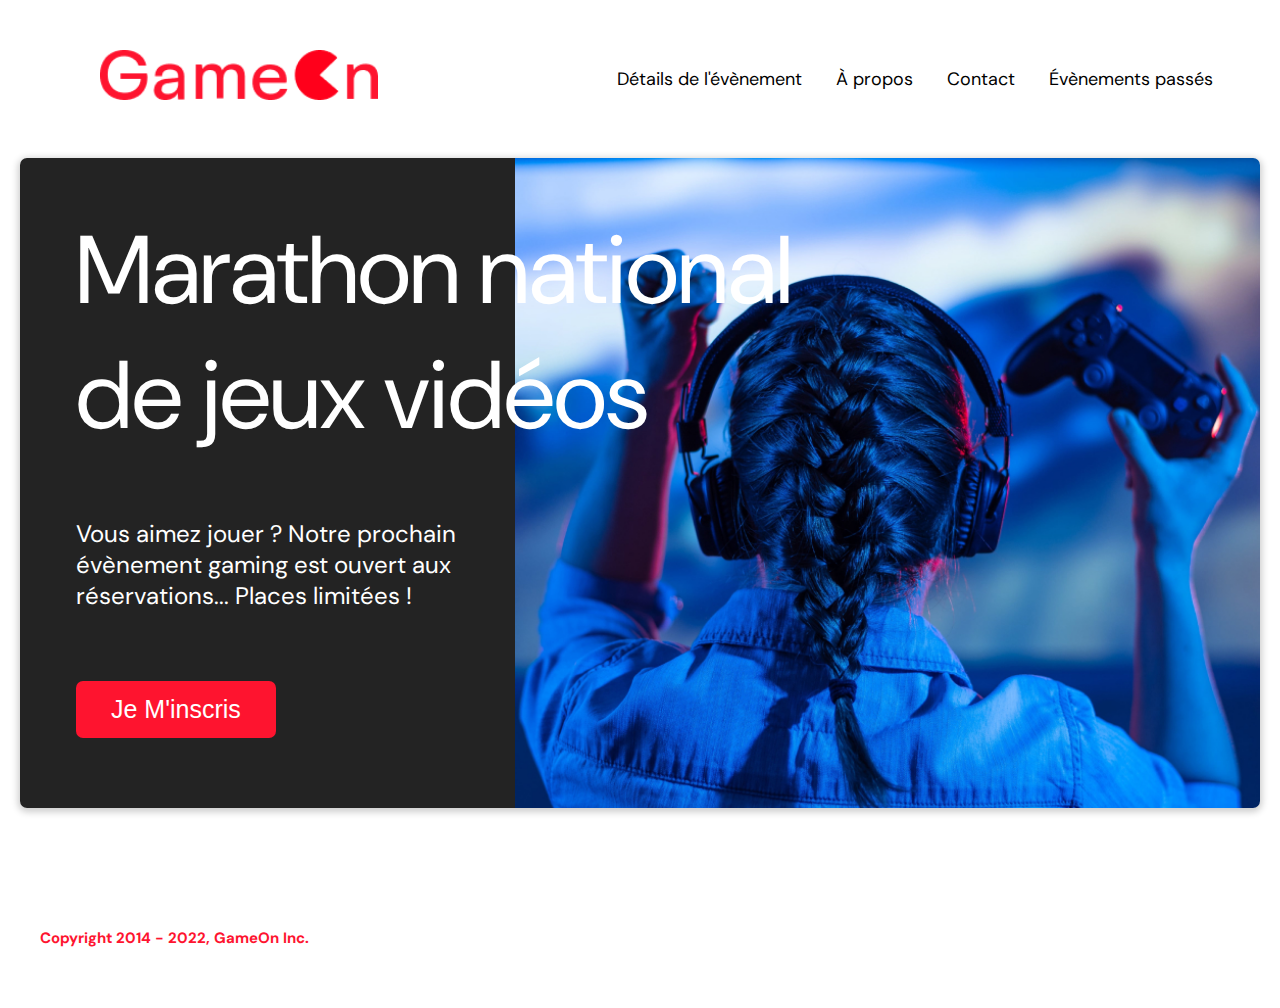
<file: index.html>
<!DOCTYPE html>
<html lang="en">

<head>
  <meta charset="utf-8" />
  <title>Reservation</title>
  <meta name="viewport" content="width=device-width,initial-scale=1" />
  <link rel="stylesheet" href="style.css" />
  <link rel="stylesheet" href="https://cdnjs.cloudflare.com/ajax/libs/font-awesome/4.7.0/css/font-awesome.min.css">
  <link href="https://fonts.googleapis.com/css?family=DM+Sans" rel="stylesheet" />
</head>

<body>

  <!----------------------- header -------------------------->
  <header>

    <div class="header-logo">
      <img alt="logo" src="./images/Logo.png" />
    </div>

    <div class="main-navbar">
      <a href="#"><span>Détails de l'évènement</span></a>
      <a href="#"><span>À propos</span></a>
      <a href="#"><span>Contact</span></a>
      <a href="#"><span>Évènements passés</span></a>
      <a href="javascript:void(0);" class="icon" onclick="editNav()"><i class="fa fa-bars"></i></a>
    </div>

  </header>

  <!----------------------- Main -------------------------->

  <main>

    <!-------------------- Hero section ----------------------->

    <div class="hero-section">

      <div class="hero-content">
        <h1 class="hero-headline">Marathon national<br>de jeux vidéos</h1>
        <p class="hero-text">Vous aimez jouer ? Notre prochain évènement gaming est ouvert aux réservations... Places
          limitées !</p>
        <button class="btn-signup modal-btn">je m'inscris</button>
      </div>

      <div class="hero-img">
        <img src="./images/bg_img.jpg" alt="img" />
      </div>

      <button class="btn-signup modal-btn">je m'inscris</button>

    </div>

    <!-------------------- Modal section ----------------------->

    <div class="bground">
      <div class="content">
        <span class="close"></span>
        <div class="modal-body">
          <form id="reserve" name="reserve" action="index.html" method="get">
            <div class="formData">
              <label for="first">Prénom</label><br>
              <input class="text-control" type="text" id="first" name="first" />
              <br>
              <span class="message-alert">Veuillez entrer 2 caractères ou plus pour le champ du prénom</span>
            </div>

            <div class="formData">
              <label for="last">Nom</label><br>
              <input class="text-control" type="text" id="last" name="last" />
              <br>
              <span class="message-alert">Veuillez entrer 2 caractères ou plus pour le champ du nom</span>
            </div>

            <div class="formData">
              <label for="email">E-mail</label><br>
              <input class="text-control" type="email" id="email" name="email" />
              <br>
              <span class="message-alert">Veuillez saisir un email valide</span>
            </div>

            <div class="formData">
              <label for="birthdate">Date de naissance</label><br>
              <input class="text-control" type="date" id="birthdate" name="birthdate" /><br>
              <span class="message-alert">Vous devez saisir une date de naissance</span>
            </div>

            <div class="formData">
              <label for="quantity">À combien de tournois GameOn avez-vous déjà participé ?</label><br>
              <input type="number" class="text-control" id="quantity" name="quantity" />
              <span class="message-alert">Saisir un nombre entre 0 et 99</span>
            </div>

            <p class="text-label">A quel tournoi souhaitez-vous participer cette année ?</p>
            <span class="message-alert">Vous devez choisir une option</span>

            <div class="formData">
              <input class="checkbox-input" type="radio" id="location1" name="location" value="New York" />
              <label class="checkbox-label" for="location1">
                <span class="checkbox-icon"></span>New York
              </label>

              <input class="checkbox-input" type="radio" id="location2" name="location" value="San Francisco" />
              <label class="checkbox-label" for="location2">
                <span class="checkbox-icon"></span>San Francisco
              </label>

              <input class="checkbox-input" type="radio" id="location3" name="location" value="Seattle" />
              <label class="checkbox-label" for="location3">
                <span class="checkbox-icon"></span>Seattle
              </label>

              <input class="checkbox-input" type="radio" id="location4" name="location" value="Chicago" />
              <label class="checkbox-label" for="location4">
                <span class="checkbox-icon"></span>Chicago
              </label>

              <input class="checkbox-input" type="radio" id="location5" name="location" value="Boston" />
              <label class="checkbox-label" for="location5">
                <span class="checkbox-icon"></span>Boston
              </label>

              <input class="checkbox-input" type="radio" id="location6" name="location" value="Portland" />
              <label class="checkbox-label" for="location6">
                <span class="checkbox-icon"></span>Portland
              </label>
            </div>

            <div class="formData">
              <input class="checkbox-input" type="checkbox" id="checkbox1" name="checkbox1" checked />
              <label class="checkbox2-label" for="checkbox1">
                <span class="checkbox-icon"></span>
                J'ai lu et accepté les conditions d'utilisation.
              </label>
              <br>
              <span class="message-alert">Vous devez vérifier que vous acceptez les termes et conditions.</span>
              <br>

              <input class="checkbox-input" type="checkbox" id="checkbox2" />
              <label class="checkbox2-label" for="checkbox2">
                <span class="checkbox-icon"></span>
                Je Je souhaite être prévenu des prochains évènements.
              </label>

              <br>

            </div>
            <input class="btn-submit" type="submit" value="C'est parti" id="btn-validate" />

          </form>
        </div>
      </div>
      <div class="bground-confirm">
        <div class="content-confirm">
          <span class="close-confirm"></span>
          <div class="modal-body-confirm">
            <h2>Merci pour votre inscription !</h2>
            <p>Vous recevrez un e-mail de confirmation dans les prochains jours.</p>
            <input class="btn-submit-confirm" type="submit" value="Fermer" />
          </div>
        </div>
      </div>
    </div>

  </main>

  <!----------------------- Footer -------------------------->

  <footer>
    <p class="copyrights">
      Copyright 2014 - 2022, GameOn Inc.
    </p>
  </footer>

  <script src="./js/modal.js"></script>
  <script src="./js/validationInput.js"></script>
  <script src="./js/main.js"></script>
</body>

</html>
</file>
<file: style.css>
:root {
  --font-default: "DM Sans", Arial, Helvetica, sans-serif;
  --font-slab: var(--font-default);
  --modal-duration: 0.8s;
  --thank-duration: 0.8s;
}
*, html {
  box-sizing: border-box;
  margin: 0;
  padding: 0;
}
/* Landing Page */

body {
  display: flex;
  flex-direction: column;

  font-family: var(--font-default);
  font-size: 18px;
  max-width: 1440px;
  margin: 0 auto;
}

/****************** Header ********************/

header {
  max-width: 1240px;
  margin: 50px 100px;
  justify-content: center;
}
.header-logo {
  float: left;
}

.header-logo img {
  height: 50px;
}

.main-navbar {
  float: right;
  position: relative;
  right: -50px;
}
header a {
  float: left;
  display: block;
  color: #000000;
  text-align: center;
  padding: 12px;
  margin: 5px;
  text-decoration: none;
  font-size: 18px;
}

header span {
  border-bottom: 1px solid #fff;
}

header a:hover {
  background-color: #ff0000;
  color: #ffffff;
  border-radius: 7px;
}

header a.active {
  background-color: #ff0000;
  color: #ffffff;
  border-radius: 7px;
}

header .icon {
  display: none;
}

/****************** Main ********************/

.hero-section {
  max-width: 1240px;
  border-radius: 7px;
  display: grid;
  grid-template-columns: repeat(12, 1fr);
  overflow: hidden;
  box-shadow: 0 2px 7px 2px rgba(0, 0, 0, 0.2);
  margin: 0 auto;
}

.hero-content {
  padding: 50px 56px;
  grid-column: span 4;
  background: #232323;
  color: #fff;
  position: relative;
  text-align: left;
  width: 495px;
}

.hero-content > * {
  position: relative;
  z-index: 1;
}

.hero-headline {
  font-size: 96px;
  font-weight: normal;
  white-space: nowrap;
}

.hero-text {
  margin: 60px auto 70px;
  font-size: 24px;
}

.hero-img {
  grid-column: span 8;
}

.hero-img img {
  width: 100%;
  max-height: 650px;
  object-fit: cover;
  display: block;
  padding: 0;
}

.hero-section > .btn-signup {
  display: none;
}

/****************** button ********************/
.btn-submit,
.btn-signup,
.btn-submit-confirm {
  background: #fe142f;
  display: block;
  border-radius: 7px;
  font-size: 25px;
  padding: 14px 35px;
  color: #fff;
  cursor: pointer;
  border: none;
  text-transform: capitalize;
}

.btn-submit {
  margin: 0 auto;
  font-size: 1rem;
  padding: 10px 40px;
}

.btn-submit:hover,
.btn-signup:hover {
  background: #3876ac;
}

/****************** Modal ********************/

.bground {
  display: none;
  position: fixed;
  z-index: 1;
  left: 0;
  top: 0;
  height: 100%;
  width: 100%;
  overflow: auto;
}

.content {
  margin: 5% auto;
  width: 100%;
  max-width: 500px;
  animation-name: modalopen;
  animation-duration: var(--modal-duration);
  background: #232323;
  border-radius: 10px;
  overflow: hidden;
  position: relative;
  color: #fff;
  padding-top: 10px;
}

.modal-body {
  padding: 15px 8%;
  margin: 15px auto;
}

.formData {
  margin-bottom: 10px;
}

label {
  font-family: var(--font-default);
  font-size: 14px;
  font-weight: normal;
  display: inline-block;
  margin-bottom: 10px;
}

input {
  padding: 8px;
  border: 0.8px solid #ccc;
  outline: none;
}

.message-alert {
  color: #e54858;
  font-size: 12px;
  display: none;
}

.text-control {
  margin: 0;
  padding: 8px;
  width: 100%;
  border-radius: 8px;
  font-size: 20px;
  height: 65px;
}

.checkbox-label,
.checkbox2-label {
  position: relative;
  margin-left: 36px;
  font-size: 12px;
  font-weight: normal;
}

.checkbox-label .checkbox-icon,
.checkbox2-label .checkbox-icon {
  display: block;
  width: 20px;
  height: 20px;
  border: 2px solid #279e7a;
  border-radius: 50%;
  text-indent: 29px;
  white-space: nowrap;
  position: absolute;
  left: -30px;
  top: -1px;
  transition: 0.3s;
}

.checkbox-label .checkbox-icon::after,
.checkbox2-label .checkbox-icon::after {
  content: "";
  width: 13px;
  height: 13px;
  background-color: #279e7a;
  border-radius: 50%;
  text-indent: 29px;
  white-space: nowrap;
  position: absolute;
  left: 50%;
  top: 50%;
  transform: translate(-50%, -50%);
  transition: 0.3s;
  opacity: 0;
}

.checkbox-input {
  display: none;
}

.checkbox-input:checked + .checkbox-label .checkbox-icon::after,
.checkbox-input:checked + .checkbox2-label .checkbox-icon::after {
  opacity: 1;
}

.checkbox-input:checked + .checkbox2-label .checkbox-icon {
  background: #279e7a;
}

.checkbox2-label .checkbox-icon {
  border-radius: 4px;
  border: 0;
  background: #c4c4c4;
}

.checkbox2-label .checkbox-icon::after {
  width: 7px;
  height: 4px;
  border-radius: 2px;
  background: transparent;
  border: 2px solid transparent;
  border-bottom-color: #fff;
  border-left-color: #fff;
  transform: rotate(-55deg);
  left: 21%;
  top: 19%;
}

.close {
  position: absolute;
  right: 15px;
  top: 15px;
  width: 32px;
  height: 32px;
  opacity: 1;
  cursor: pointer;
  transform: scale(0.7);
}

.close:before,
.close:after {
  position: absolute;
  left: 15px;
  content: " ";
  height: 33px;
  width: 3px;
  background-color: #fff;
}

.close:before {
  transform: rotate(45deg);
}

.close:after {
  transform: rotate(-45deg);
}

/* custom select styles */
.custom-select {
  position: relative;
  font-family: Arial;
  font-size: 1.1rem;
  font-weight: normal;
}

.custom-select select {
  display: none;
}
.select-selected {
  background-color: #fff;
}

/* Style the arrow inside the select element: */
.select-selected:after {
  position: absolute;
  content: "";
  top: 10px;
  right: 13px;
  width: 11px;
  height: 11px;
  border: 3px solid transparent;
  border-bottom-color: #f00;
  border-left-color: #f00;
  transform: rotate(-48deg);
  border-radius: 5px 0 5px 0;
}

/* Point the arrow upwards when the select box is open (active): */
.select-selected.select-arrow-active:after {
  transform: rotate(135deg);
  top: 13px;
}

.select-items div,
.select-selected {
  color: #000;
  padding: 11px 16px;
  border: 1px solid transparent;
  border-color: transparent transparent rgba(0, 0, 0, 0.1) transparent;
  cursor: pointer;
  border-radius: 8px;
  height: 48px;
}

/* Style items (options): */
.select-items {
  position: absolute;
  background-color: #fff;
  top: 89%;
  left: 0;
  right: 0;
  z-index: 99;
}

/* Hide the items when the select box is closed: */
.select-hide {
  display: none;
}

.select-items div:hover,
.same-as-selected {
  background-color: rgba(0, 0, 0, 0.1);
}
/* custom select end */
.text-label {
  font-weight: normal;
  font-size: 14px;
  padding: 10px 0;
}

@keyframes modalopen {
  from {
    opacity: 0;
    transform: translateY(-150px);
  }
  to {
    opacity: 1;
  }
}

/****************** Validate ********************/

.bground-confirm {
  display: none;
  position: fixed;
  z-index: 99999;
  left: 0;
  top: 0;
  height: 100%;
  width: 100%;
  overflow: auto;
}

.content-confirm {
  margin: 5% auto;
  display: flex;
  text-align: center;
  width: 100%;
  max-width: 500px;
  height: 850px;
  animation-name: modalopen;
  animation-duration: var(--modal-duration);
  background: #232323;
  border-radius: 10px;
  overflow: hidden;
  position: relative;
  color: #fff;
  padding-top: 10px;
}

.close-confirm {
  position: absolute;
  right: 15px;
  top: 15px;
  width: 32px;
  height: 32px;
  opacity: 99999;
  cursor: pointer;
  transform: scale(0.7);
}

.close-confirm:before,
.close-confirm:after {
  position: absolute;
  left: 15px;
  content: " ";
  height: 33px;
  width: 3px;
  background-color: #fff;
}

.close-confirm:before {
  transform: rotate(45deg);
}

.close-confirm:after {
  transform: rotate(-45deg);
}

.modal-body-confirm {
  padding: 20px;
  font-size: 14px;
  line-height: 1.5;
  font-weight: 300;
  color: #fff;
  display: flex;
  flex-direction: column;
  text-align: center;
  justify-content: center;
}

.modal-body-confirm h2{
  font-size: 26px;
  font-weight: 300;
  margin: 20px;
}

.modal-body-confirm p {
  font-size: 16px;
  font-weight: 300;
  margin: 20px;
}

.btn-submit-confirm{
  font-size: 20px;
  padding: 10px 20px;
  margin: 20px;
  color: #fff;
  cursor: pointer;
  border: none;
  text-transform: capitalize;
}


/****************** Footer ********************/

.copyrights {
  width: 300px;
  color: #fe142f;
  font-size: 15px;
  margin: 120px 40px 60px;
  font-weight: bolder;
}

/************** Media Query 1024px *****************/

@media screen and (max-width: 1175px) {

  /** header **/
  header {
    margin: 25px;
  }

  .header-logo img {
    height: 40px;
  }

  /** main **/
  .main-navbar {
    right: 25px;
  }

  .hero-section {
    margin: 0 auto;
    max-width: 924px;
  }
  
  .hero-content {
    padding: 30px 36px;
    width: 395px;
  }

  .hero-headline {
    font-size: 78px;
  }
  
  .hero-text {
    margin: 50px auto 60px;
    font-size: 20px;
  }
  
  .hero-img img {
    height: 100%;
    max-height: 510px;
  }

  .btn-submit,
  .btn-signup {
  font-size: 20px;
  padding: 12px 25px;
  }

  /** footer **/
  .copyrights {
    font-size: 16px;
    margin: 80px 20px 40px;
  }
}

/************** Media Query 950px *****************/


@media screen and (max-width: 950px) {

  /** header **/
  header {
    margin: 25px;
    max-width: 824px;
  }
  
  .header-logo img {
    position: relative;
    top: 12px;
    left: 35px;
    height: 30px;
  }

  .main-navbar {
    right: -40px;
  }

  header a {
    font-size: 16px;
    padding: 10px 8px;
  }

  /** main **/

  .hero-section {
    max-width: 824px;
    display: block;
    box-shadow: unset;
    margin: 0 auto;
  }
  
  .hero-content {
    width: 824px;
    background: #fff;
    color: #000;
    padding: 20px 0;
  }

  .hero-headline {
    font-size: 78px;
  }
  
  .hero-text {
    margin: 50px auto 60px;
    font-size: 20px;
  }
  
  .hero-img img {
    height: 100%;
    max-height: 700px;
    border-radius: 7px;
    object-position: center bottom;
  }

  .btn-submit,
  .btn-signup {
  font-size: 20px;
  padding: 12px 25px;
  }

  .content-confirm {
    position: relative;
  }

  .btn-submit-confirm {
    position: absolute;
    bottom: 0;
    left: 45%;
    transform: translateX(-50%);
    padding: 10px 40px;
    font-size: 18px;
  }

  .hero-content .btn-signup {
    display: none;
  }
  
  .hero-section > .btn-signup {
    display: block;
    margin: 32px auto 10px;
  }

  /** footer **/

  .copyrights {
    margin: 25px auto 30px;
    text-align: center;
  }
}

/************** Media Query 768px *****************/

@media screen and (max-width: 768px) {

  /** header **/

  header {
    margin: 20px;
    max-width: 768px;
  }

  .header-logo img {
    top: 12px;
    left: 0px;
    height: 25px;
  }

  .main-navbar {
    right: -20px;
  }

  header a {
    font-size: 15px;
    display: none;
  }

  header a.icon {
    background: transparent;
    float: right;
    display: block;
    font-size: 30px;
  }

  header i {
    color: #fe142f;
    position: relative;
    top: -10px;
    right: 10px;
  }

  header.responsive .icon {
    position: absolute;
    right: 0;
    top: 0;
  }

  header.responsive {
    position: relative;
  }
  
  header.responsive a {
    float: none;
    display: block;
    text-align: left;
    position: relative;
    right: 60px;
  }

  /** main **/

  .hero-section {
    max-width: 654px;
    display: block;
    box-shadow: unset;
  }
  
  .hero-content {
    width: 654px;
    background: #fff;
    color: #000;
    padding: 20px;
  }

  .hero-headline {
    font-size: 60px;
  }
  
  .hero-text {
    margin: 50px auto 60px;
    font-size: 20px;
  }
  
  .hero-img img {
    height: 100%;
    max-height: 600px;
    border-radius: 7px
  }

  .btn-submit,
  .btn-signup {
  font-size: 20px;
  padding: 12px 25px;
  }

  .btn-submit-confirm {
    position: absolute;
    bottom: 0;
    left: 45%;
    transform: translateX(-50%);
    padding: 10px 40px;
    font-size: 18px;
  }

  .hero-content .btn-signup {
    display: none;
  }
  
  .hero-section > .btn-signup {
    display: block;
    margin: 32px auto 10px;
  }

  /** footer **/

  .copyrights {
    margin-top: 30px;
    text-align: center;
    width: 100%;
  }
}

/************** Media Query 540px *****************/

 @media screen and (max-width: 540px) {

  header {
    margin: 20px 25px 0;
    max-width: 540px;
  }

  .hero-section {
    max-width: 400px;
  }
  
  .hero-content {
    width: 400px;
    padding: 0 20px;
  }

  .hero-headline {
    font-size: 40px;
  }
  
  .hero-text {
    margin: 30px auto 40px;
    font-size: 13px;
  }
  
  .hero-img img {
    width: 360px;
    margin: 0 auto;
    height: 100%;
    border-radius: 10px
  }

  .btn-submit,
  .btn-signup {
  font-size: 14px;
  padding: 10px 40px;
  }
  
  .hero-section > .btn-signup {
    display: block;
    margin: 32px auto 10px;
  }

    /** Modal **/

    .bground {
      top: 60px;
    }

    .modal-body {
      padding: 0 20px;
    }

    .content {
      height: calc(100% - 5%);
    }

    .content-confirm {
      width: 100%;
      height: calc(100% - 80px);
      margin: 80px auto 0;
      border-radius: 10px 10px 0 0;
    }

    .btn-submit-confirm {
      position: absolute;
      bottom: 0;
      left: 45%;
      transform: translateX(-50%);
      padding: 10px 40px;
      font-size: 18px;
    }

    .modal-body-confirm h2{
      font-size: 40px;
      font-weight: 300;
      margin: 20px;
    }
    
    .modal-body-confirm p {
      font-size: 16px;
    }

    .close {
      width: 13px;
      height: 13px;
      transform: scale(0.6);
    }

    .formData {
      margin-bottom: 10px;
    }
    
    .text-control {
      margin: 0;
      padding: 8px;
      width: 100%;
      border-radius: 8px;
      font-size: 20px;
      height: 50px;
    }

  /** footer **/

  .copyrights {
    font-size: 10px;
    margin-top: 20px;
    text-align: center;
    width: 100%;
  }
}
</file>
